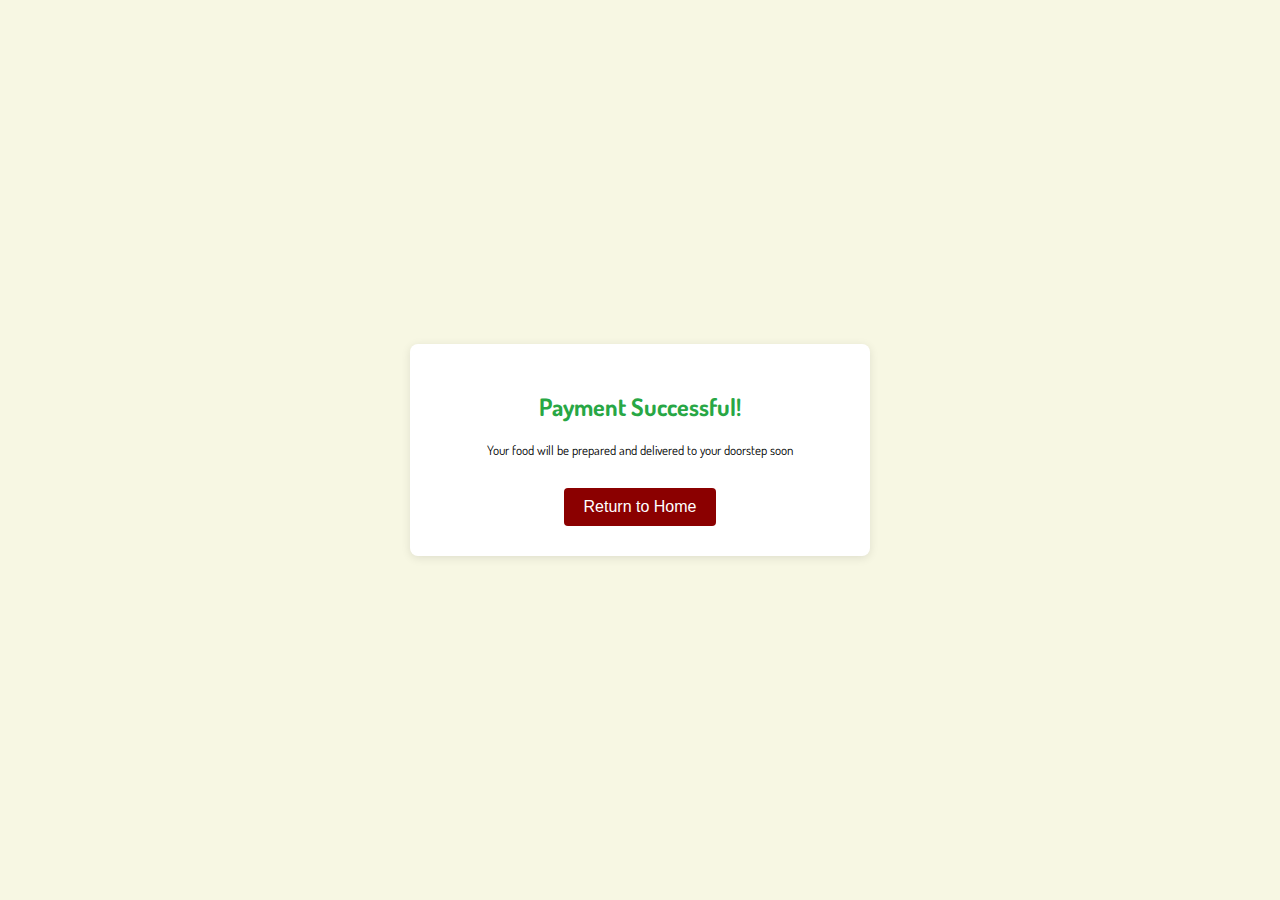
<file: success.html>
<!DOCTYPE html>
<html lang="en">
<head>
    <meta charset="UTF-8">
    <meta name="viewport" content="width=device-width, initial-scale=1.0">
    <title>Payment Success</title>
    <link rel="stylesheet" type="text/css" href="style_success.css"/>
    <link href="https://fonts.googleapis.com/css2?family=Dosis:wght@200..800&display=swap" rel="stylesheet">
</head>
<body>
    <div class="container">
        <h1>Payment Successful!</h1>
        <p style="font-size: small;">Your food will be prepared and delivered to your doorstep soon</p>
        <button onclick="window.location.href='index.html'" class="home-button">Return to Home</button>
    </div>

    
</body>
</html>
</file>
<file: style_success.css>
body {

    background-color: rgba(245, 245, 220, 0.8);
    margin: 0;
    padding: 0;
    display: flex;
    justify-content: center;
    align-items: center;
    height: 100vh;
    font-family: inherit;
    font-family: "Dosis", sans-serif;
    font-optical-sizing: auto;
    font-style: normal;
}

.container {
    background-color: white;
    padding: 30px;
    border-radius: 8px;
    box-shadow: 0 2px 10px rgba(0, 0, 0, 0.1);
    text-align: center;
    width: 100%;
    max-width: 400px;
}

h1 {
    font-size: 24px;
    color: #28a745;
    margin-bottom: 20px;
}

p {
    font-size: 18px;
    margin-bottom: 30px;
}

.home-button {
    padding: 10px 20px;
    font-size: 16px;
    background-color:darkred;
    color: white;
    border: none;
    border-radius: 4px;
    cursor: pointer;
}

.home-button:hover {
    background-color:  rgb(183, 5, 5);
}
</file>
